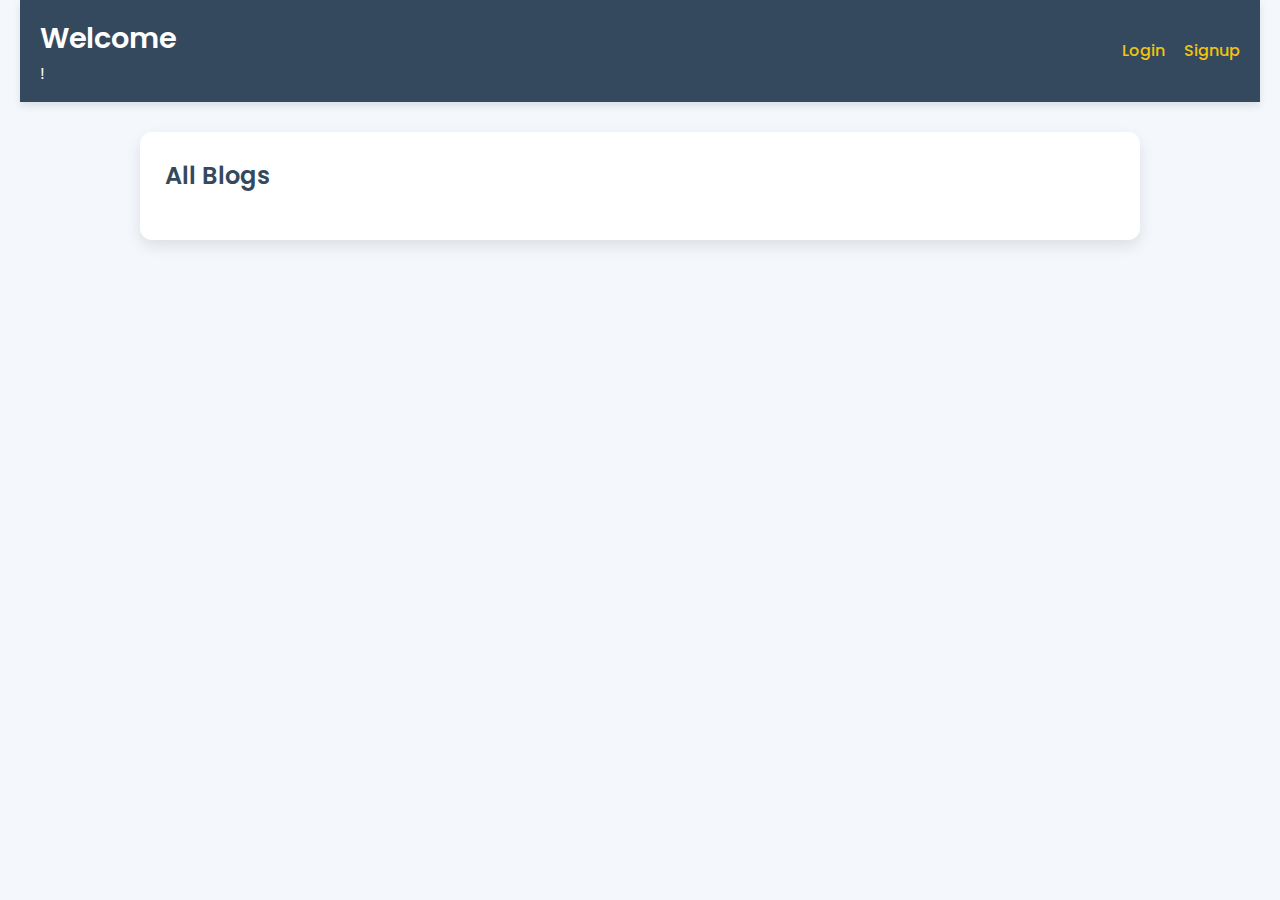
<file: index.html>
<!DOCTYPE html>
<html lang="en">
<head>
    <link rel="stylesheet" href="styles.css">
    <script defer src="script.js"></script>
</head>
<body>
    <header>
        <div>
            <h1>Welcome</h1>
            <span id="home-greeting"></span>!
        </div>
        <div>
            <a href="login.html">Login</a>
            <a href="signup.html">Signup</a>
        </div>
    </header>
    <main class="home">
        <h2>All Blogs</h2>
        <div id="all-blogs"></div>
    </main>
</body>
</html>
</file>
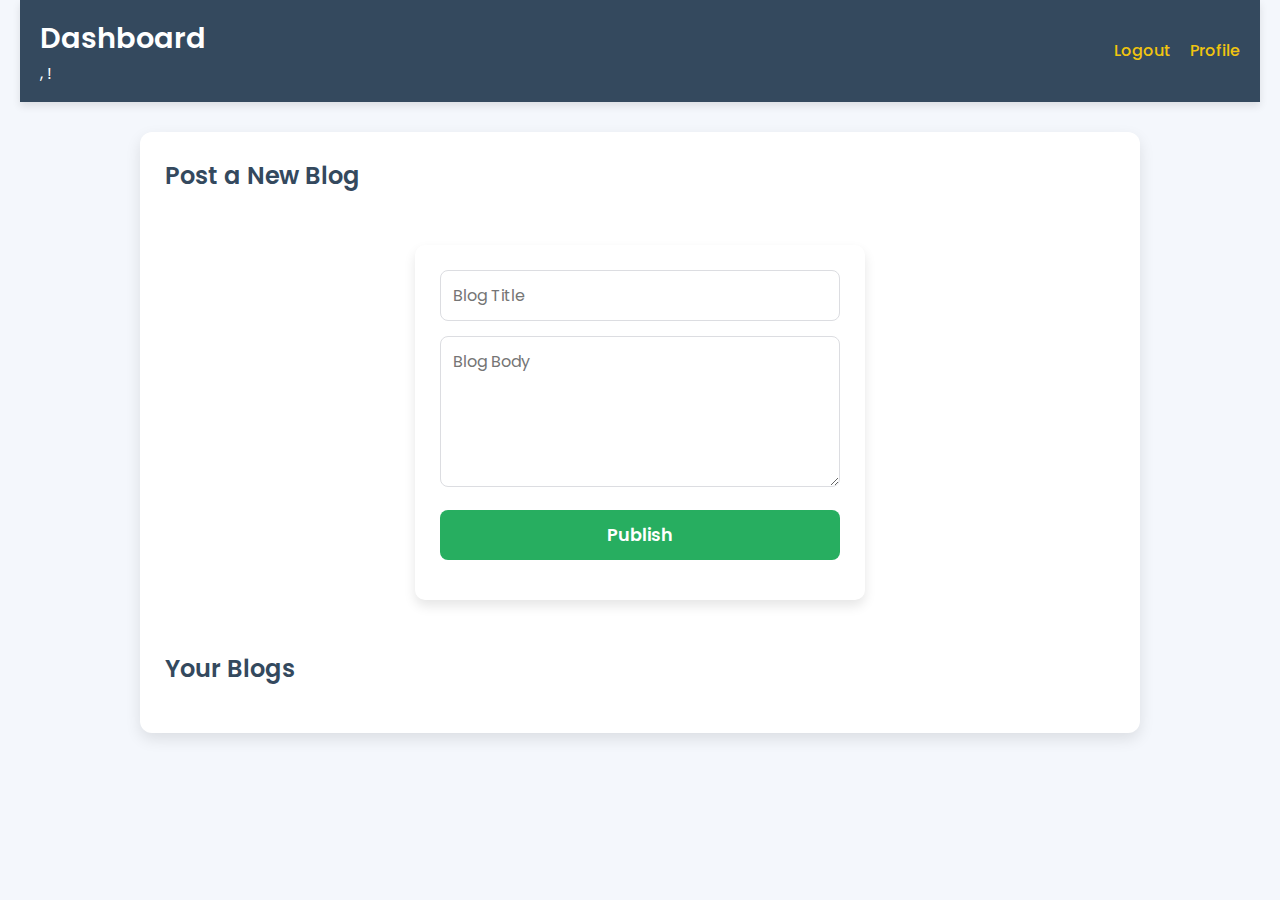
<file: dashboard.html>
<!DOCTYPE html>
<html lang="en">
<head>
    <link rel="stylesheet" href="styles.css">
    <script defer src="script.js"></script>
</head>
<body>
    <header>
        <div>
            <h1>Dashboard</h1>
            <span id="greeting"></span>, <span id="user-name"></span>!
        </div>
        <div>
            <a href="#" onclick="handleLogout()">Logout</a>
            <a href="profile.html">Profile</a>
        </div>
    </header>
    <main class="dashboard">
        <h2>Post a New Blog</h2>
        <form id="blog-form" onsubmit="handleNewBlog(event)">
            <input id="blog-title" type="text" placeholder="Blog Title" required>
            <textarea id="blog-body" placeholder="Blog Body" rows="5" required></textarea>
            <button type="submit">Publish</button>
        </form>
        <h2>Your Blogs</h2>
        <div id="user-blogs"></div>
    </main>
</body>
</html>
</file>
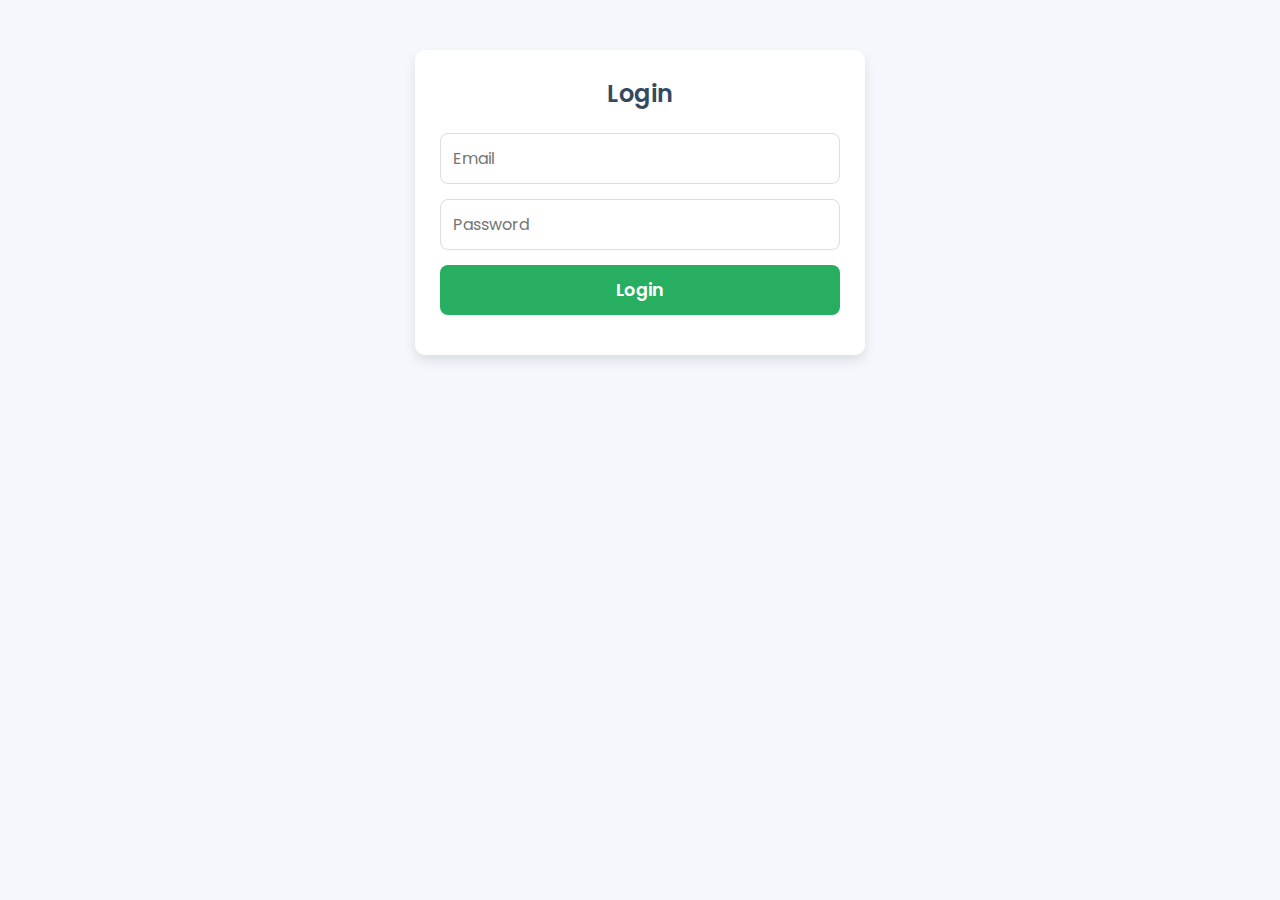
<file: login.html>
<!DOCTYPE html>
<html lang="en">
<head>
    <link rel="stylesheet" href="styles.css">
    <script defer src="script.js"></script>
</head>
<body>
    <form onsubmit="handleLogin(event)">
        <h2>Login</h2>
        <input id="login-email" type="email" placeholder="Email" required>
        <input id="login-password" type="password" placeholder="Password" required>
        <button type="submit">Login</button>
    </form>
</body>
</html>
</file>
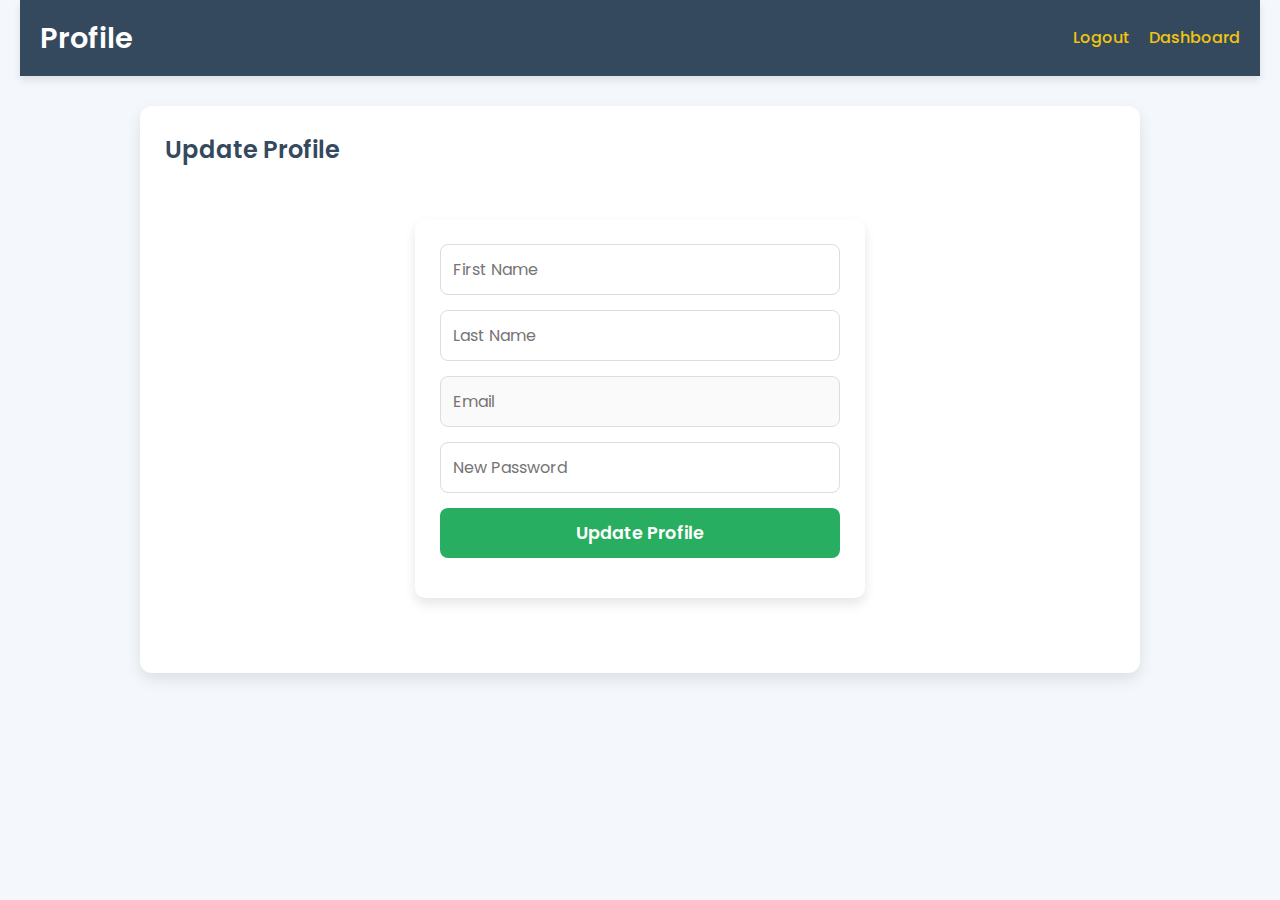
<file: profile.html>
<!DOCTYPE html>
<html lang="en">
<head>
    <link rel="stylesheet" href="styles.css">
    <script defer src="script.js"></script>
</head>
<body>
    <header>
        <div>
            <h1>Profile</h1>
        </div>
        <div>
            <a href="#" onclick="handleLogout()">Logout</a>
            <a href="dashboard.html">Dashboard</a>
        </div>
    </header>
    <main class="dashboard">
        <h2>Update Profile</h2>
        <form id="profile-form" onsubmit="handleProfileUpdate(event)">
            <input id="update-first-name" type="text" placeholder="First Name" required>
            <input id="update-last-name" type="text" placeholder="Last Name" required>
            <input id="update-email" type="email" placeholder="Email" disabled>
            <input id="update-password" type="password" placeholder="New Password" required>
            <button type="submit">Update Profile</button>
        </form>
    </main>
</body>
</html>
</file>
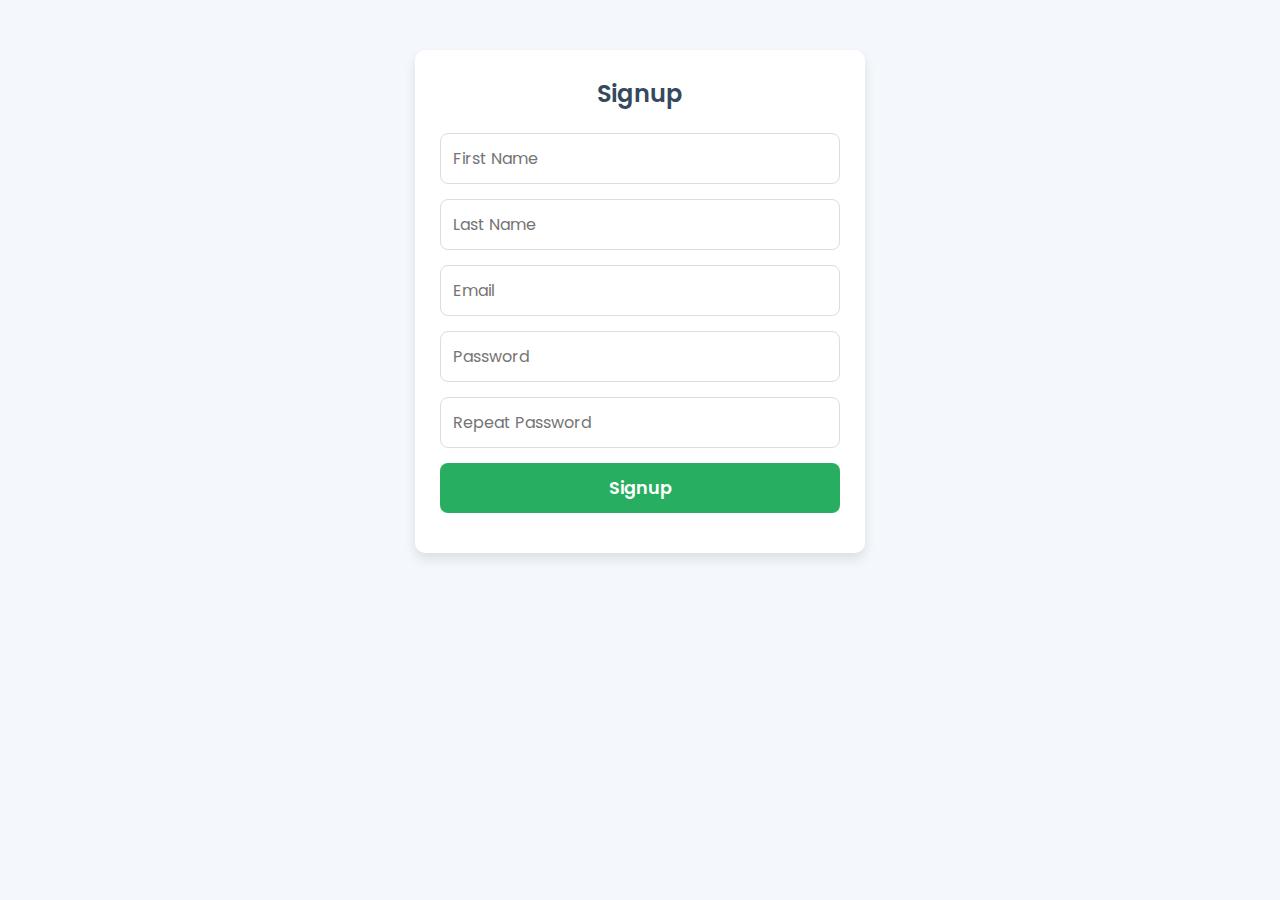
<file: signup.html>
<!DOCTYPE html>
<html lang="en">
<head>
    <link rel="stylesheet" href="styles.css">
    <script defer src="script.js"></script>
</head>
<body>
    <form onsubmit="handleSignup(event)">
        <h2>Signup</h2>
        <input id="first-name" type="text" placeholder="First Name" required>
        <input id="last-name" type="text" placeholder="Last Name" required>
        <input id="email" type="email" placeholder="Email" required>
        <input id="password" type="password" placeholder="Password" required>
        <input id="repeat-password" type="password" placeholder="Repeat Password" required>
        <button type="submit">Signup</button>
    </form>
</body>
</html>
</file>
<file: styles.css>
/* Import Poppins Font */
@import url('https://fonts.googleapis.com/css2?family=Poppins:wght@300;400;600;700&display=swap');

/* General Reset */
* {
    margin: 0;
    padding: 0;
    box-sizing: border-box;
}

body {
    font-family: 'Poppins', sans-serif;
    color: #2c3e50; /* Dark Gray */
    line-height: 1.6;
    background-color: #f4f7fc; /* Light Blue-Gray for a clean background */
    padding: 0 20px;
}

/* Header */
header {
    background-color: #34495e; /* Steel Blue */
    color: #fff;
    padding: 15px 20px;
    display: flex;
    justify-content: space-between;
    align-items: center;
    box-shadow: 0 4px 8px rgba(0, 0, 0, 0.1);
}

header h1 {
    font-size: 1.8em;
    font-weight: 600;
}

header a {
    color: #f1c40f; /* Golden Yellow */
    text-decoration: none;
    margin-left: 15px;
    font-weight: 500;
    transition: color 0.3s ease;
}

header a:hover {
    color: #d4ac0d; /* Slightly darker golden yellow */
}

/* Forms */
form {
    background-color: #fff;
    max-width: 450px;
    margin: 50px auto;
    padding: 25px;
    border-radius: 10px;
    box-shadow: 0 6px 12px rgba(0, 0, 0, 0.1);
}

form h2 {
    margin-bottom: 20px;
    color: #34495e; /* Steel Blue */
    text-align: center;
    font-weight: 600;
}

form input, form textarea, form button {
    width: 100%;
    margin-bottom: 15px;
    padding: 12px;
    border: 1px solid #dcdde1;
    border-radius: 8px;
    font-size: 1em;
    font-family: 'Poppins', sans-serif;
}

form input:focus, form textarea:focus {
    outline: none;
    border-color: #2980b9; /* Bright Blue */
    box-shadow: 0 0 5px rgba(41, 128, 185, 0.5);
}

form button {
    background-color: #27ae60; /* Emerald Green */
    color: #fff;
    border: none;
    cursor: pointer;
    font-size: 1.1em;
    font-weight: 600;
    transition: background-color 0.3s ease;
}

form button:hover {
    background-color: #1e8449; /* Darker Emerald Green */
}

/* Main Content */
main {
    max-width: 1000px;
    margin: 30px auto;
    padding: 25px;
    background: #fff;
    border-radius: 12px;
    box-shadow: 0 6px 15px rgba(0, 0, 0, 0.1);
}

main h2 {
    color: #34495e;
    margin-bottom: 20px;
    font-weight: 600;
}

main .dashboard, main .home {
    display: flex;
    flex-direction: column;
    gap: 20px;
}

/* Blog Cards */
.blog {
    background: #ecf0f1; /* Light Gray */
    border: 1px solid #dcdde1;
    padding: 20px;
    border-radius: 10px;
    box-shadow: 0 3px 8px rgba(0, 0, 0, 0.1);
    transition: transform 0.3s ease, box-shadow 0.3s ease;
}

.blog:hover {
    transform: translateY(-5px);
    box-shadow: 0 6px 15px rgba(0, 0, 0, 0.15);
}

.blog h3 {
    margin-bottom: 10px;
    color: #2c3e50; /* Dark Gray */
    font-size: 1.4em;
    font-weight: 600;
}

.blog p {
    margin-bottom: 10px;
    color: #7f8c8d; /* Medium Gray */
    font-size: 1em;
}

.blog small {
    font-size: 0.9em;
    color: #95a5a6; /* Light Gray */
}

.blog .delete {
    background-color: #e74c3c; /* Bright Red */
    color: #fff;
    border: none;
    padding: 8px 15px;
    border-radius: 8px;
    cursor: pointer;
    font-size: 0.9em;
    transition: background-color 0.3s ease;
}

.blog .delete:hover {
    background-color: #c0392b; /* Darker Red */
}

/* Profile Page */
.profile-photo {
    display: block;
    margin: 0 auto 20px;
    width: 120px;
    height: 120px;
    border-radius: 50%;
    border: 3px solid #dcdde1;
    object-fit: cover;
}

.profile-page form button {
    margin-top: 15px;
}

/* Responsive Design */
@media (max-width: 768px) {
    header {
        flex-direction: column;
        align-items: flex-start;
    }

    form, main {
        padding: 20px;
    }

    form button {
        font-size: 1em;
    }

    .blog {
        padding: 15px;
    }

    .blog h3 {
        font-size: 1.2em;
    }
}
</file>
